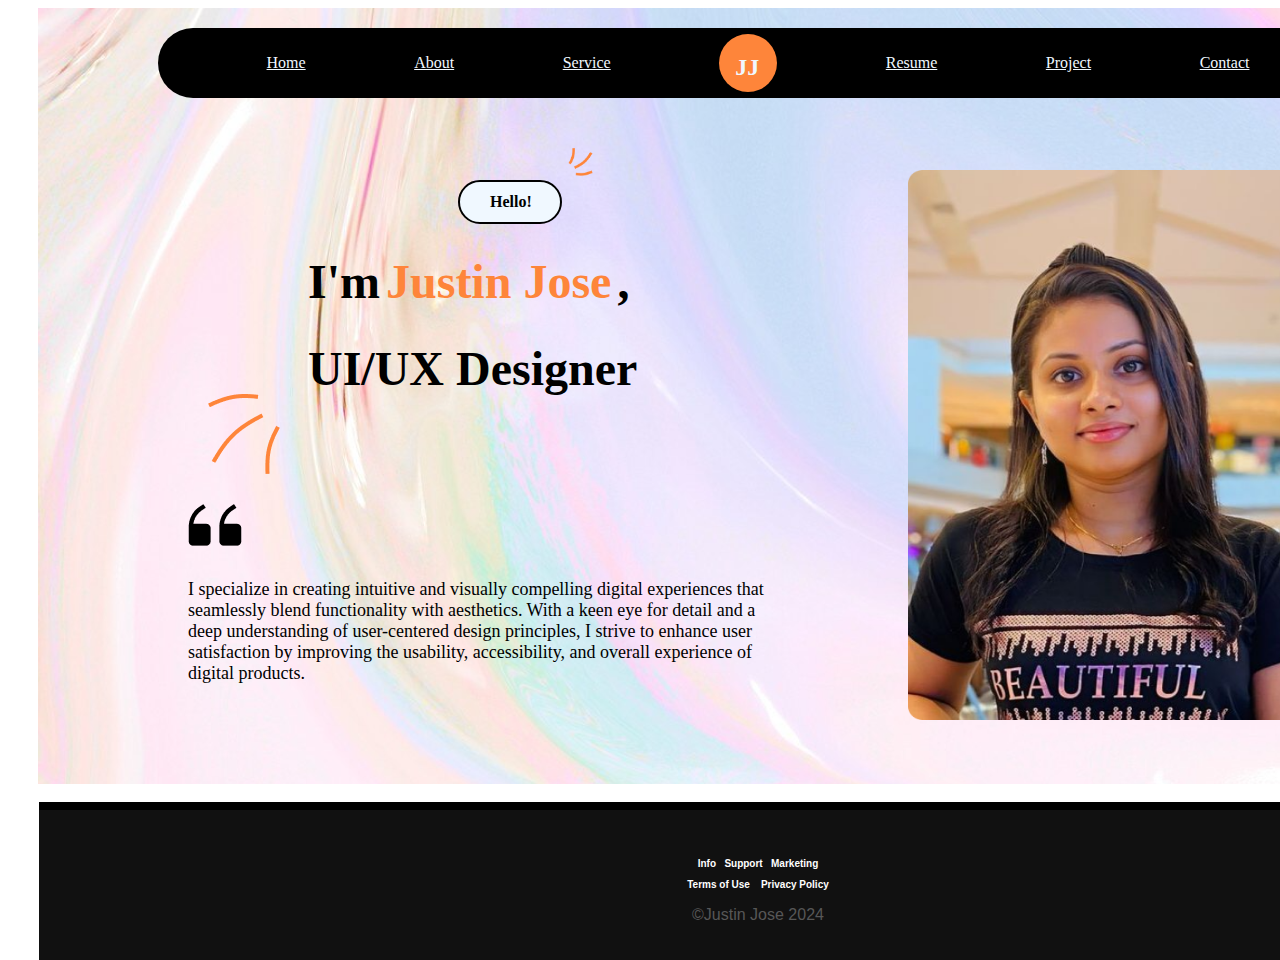
<file: index.html>
<!DOCTYPE html>
<html lang="en">
<head>
    <meta charset="UTF-8">
    <meta name="viewport" content="width=device-width, initial-scale=1.0">
    <title>Document</title>
    <link rel="stylesheet" href="Projectportfolio.css">
    <link rel="stylesheet" href="https://cdnjs.cloudflare.com/ajax/libs/font-awesome/6.6.0/css/all.min.css" integrity="sha512-Kc323vGBEqzTmouAECnVceyQqyqdsSiqLQISBL29aUW4U/M7pSPA/gEUZQqv1cwx4OnYxTxve5UMg5GT6L4JJg==" crossorigin="anonymous" referrerpolicy="no-referrer" />
</head>
<body>
    <div class="home">
        <img class="background" src="home1.png" alt="">
        
            <nav class="navigation">
            
            <a class="a" href="projectportfolio.html">Home</a>
            <a class="a" href="projectportfolioabout.html">About</a>
            <a class="a" href="projectportfolioservice.html">Service</a>
            <div class="jj">
                <h2 class="jjj">JJ</h4>

            </div>
            <a class="a" href="Resume.pdf">Resume</a>
            <a class="a" href="projectportfolioproject.html">Project</a>
            <a class="a" href="projectportfoliocontact.html">Contact</a>

        </nav>
        <div class="main">
        <img class="vector" src="Vector.png" alt="">
        <div class="hello">
            <h4 class="hello1">Hello!</h4></div>
            <img class="profile" src="profile.png" alt="">
            <div class="intro">
                <h1 class="im" >I'm</h1>
                <h1 class="name">Justin Jose</h1>
                <h1 class="coma">,</h1>
                <h1>UI/UX Designer</h1>  </div>
        </div>
        <img class="vct" src="vectrr.png" alt="">
        <img class="coma1" src="coma.png" alt="">
        <p class="parah">I specialize in creating intuitive and visually compelling digital experiences that seamlessly blend functionality with aesthetics. With a keen eye for detail and a deep understanding of user-centered design principles, I strive to enhance user satisfaction by improving the usability, accessibility, and overall experience of digital products.</p>
        


<footer>
    <div>
      <div class="social_icons">
        <i class="footer_icon fa-brands fa-facebook"></i>
        <i class="footer_icon fa-brands fa-square-instagram"></i>
        <i class="footer_icon fa-brands fa-square-x-twitter"></i>
      </div><br>
      <p class="footer_name">Info &nbsp; Support &nbsp; Marketing</p>
      <p class="footer_name">Terms of Use &nbsp;&nbsp; Privacy Policy</p>
      <p class="copyright">&copy;Justin Jose 2024</p>
    </div>
    </footer>
</div>
</body>
</html>
</file>
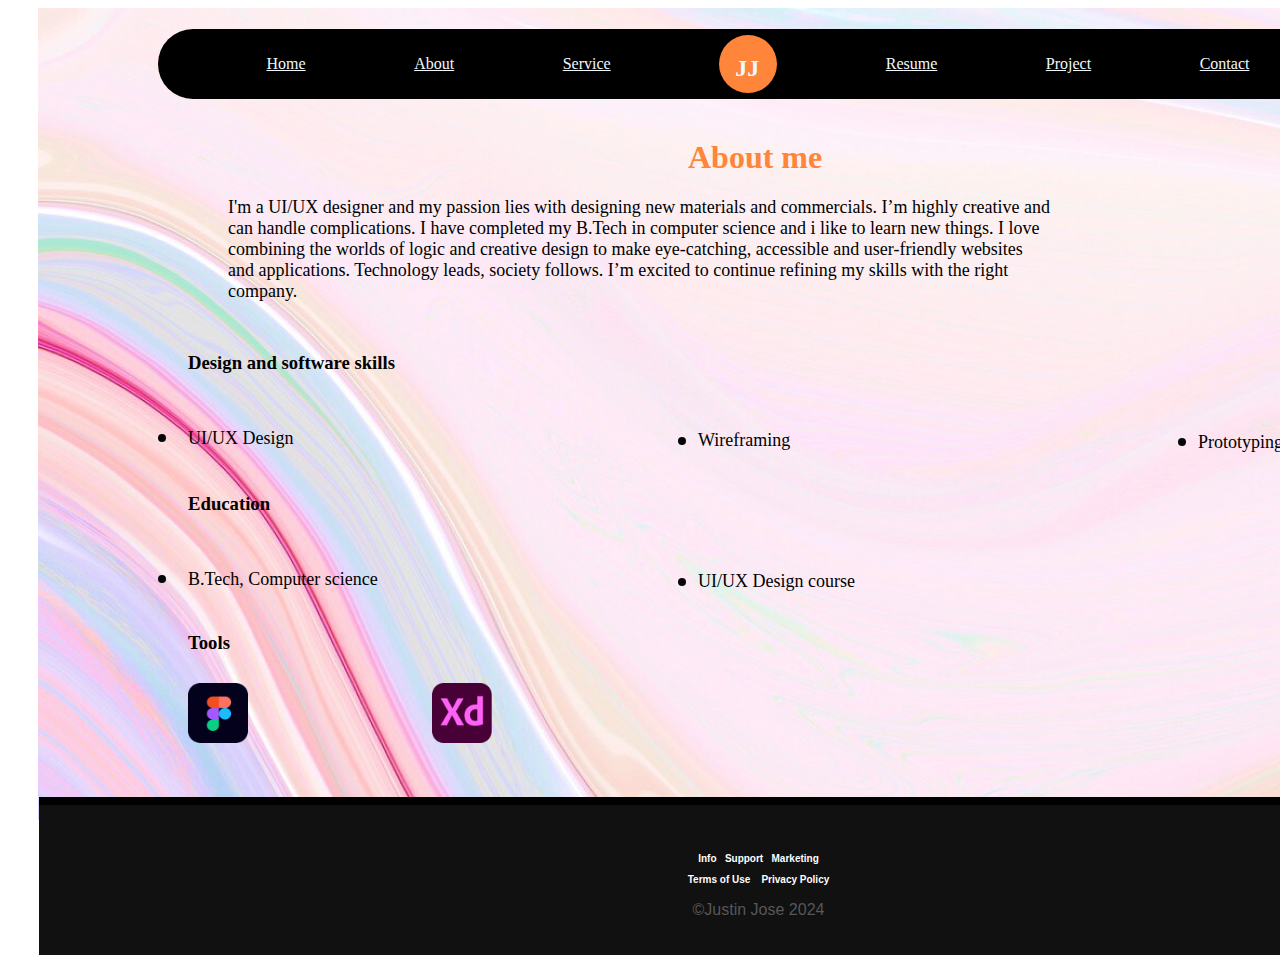
<file: projectportfolioabout.html>
<!DOCTYPE html>
<html lang="en">
<head>
    <meta charset="UTF-8">
    <meta name="viewport" content="width=device-width, initial-scale=1.0">
    <title>Document</title>
    <link rel="stylesheet" href="projectportfolioabout.css">
    <link rel="stylesheet" href="https://cdnjs.cloudflare.com/ajax/libs/font-awesome/6.6.0/css/all.min.css" integrity="sha512-Kc323vGBEqzTmouAECnVceyQqyqdsSiqLQISBL29aUW4U/M7pSPA/gEUZQqv1cwx4OnYxTxve5UMg5GT6L4JJg==" crossorigin="anonymous" referrerpolicy="no-referrer" />
</head>
<body>
    <div>
    <img class="background" src="about.png" alt="">
    
    <nav class="navigation">
            
        <a class="a" href="index.html">Home</a>
        <a class="a" href="projectportfolioabout.html">About</a>
        <a class="a" href="projectportfolioservice.html">Service</a>
        <div class="jj">
            <h2 class="jjj">JJ</h4>

        </div>
        <a class="a" href="Resume.pdf">Resume</a>
        <a class="a" href="projectportfolioproject.html">Project</a>
        <a class="a" href="projectportfoliocontact.html">Contact</a>

    </nav>
    <h1 class="about">About me</h1>
    <p class="aboutme">I'm a UI/UX designer and my passion lies with designing new materials and commercials. I’m highly creative and can handle complications. I have completed my B.Tech in computer science and i like to learn new things. I love combining the worlds of logic and creative design to make eye-catching, accessible and user-friendly websites and applications. Technology leads, society follows. I’m excited to continue refining my skills with the right company. </p>
<h3 class="design">Design and software skills</h3>

<div class="dot"></div>
<p class="ui">UI/UX Design</p>

<div class="dot1"></div>
<p class="wire">Wireframing</p>

<div class="dot2"></div>
<p class="proto">Prototyping</p>

<h3 class="edu">Education</h3>

<div class="dot3"></div>
<p class="btech">B.Tech, Computer science</p>

<div class="dot4"></div>
<p class="uiux">UI/UX Design course</p>

<h3 class="tool">Tools</h3>

<img class="figma" src="figma.png" alt="">
<img class="figma" src="xd.png" alt="">


<footer>
    <div>
      <div class="social_icons">
        <i class="footer_icon fa-brands fa-facebook"></i>
        <i class="footer_icon fa-brands fa-square-instagram"></i>
        <i class="footer_icon fa-brands fa-square-x-twitter"></i>
      </div><br>
      <p class="footer_name">Info &nbsp; Support &nbsp; Marketing</p>
      <p class="footer_name">Terms of Use &nbsp;&nbsp; Privacy Policy</p>
      <p class="copyright">&copy;Justin Jose 2024</p>
    </div>
    </footer>
</div>
</body>
</html>
</file>
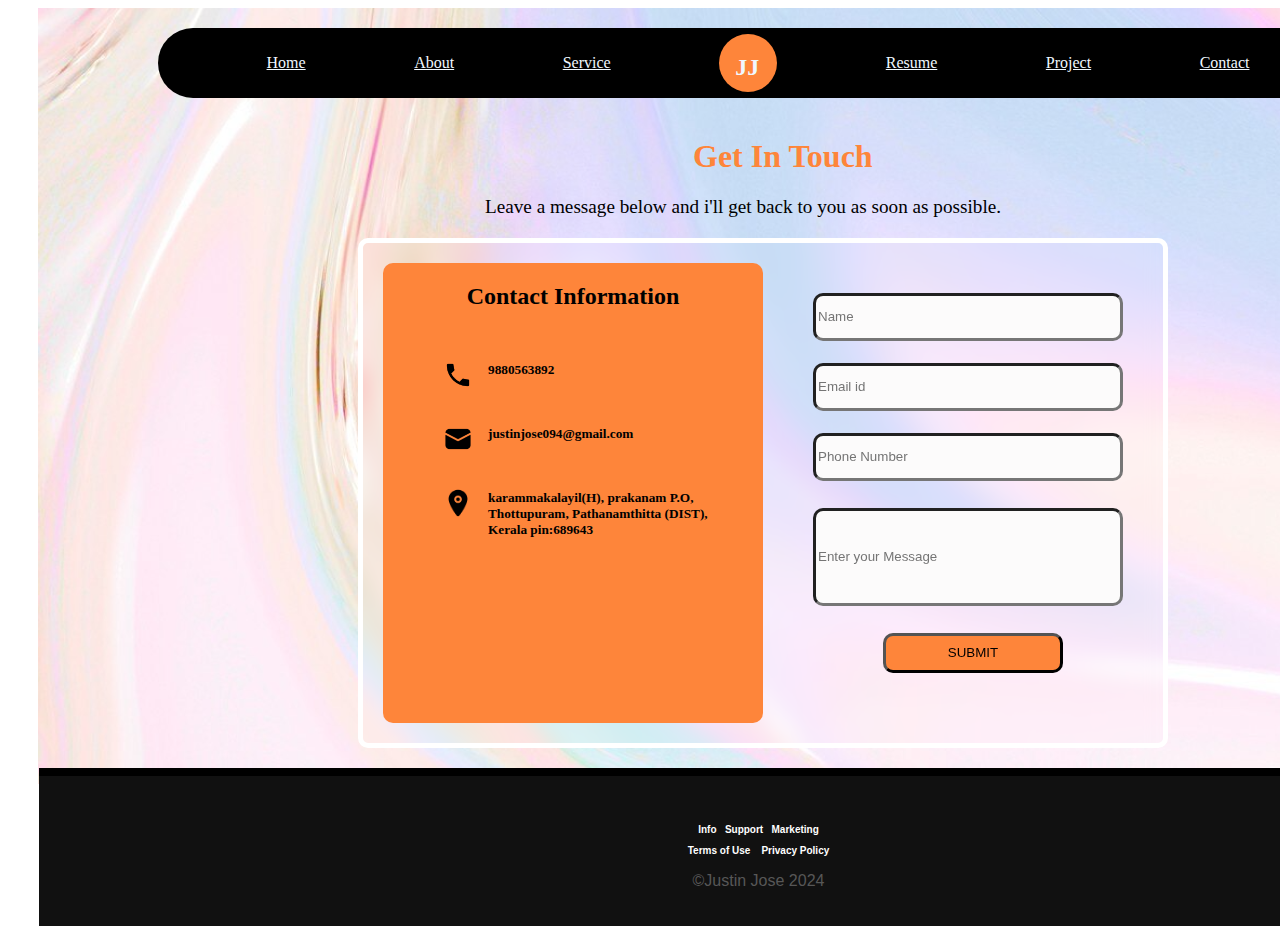
<file: projectportfoliocontact.html>
<!DOCTYPE html>
<html lang="en">
<head>
    <meta charset="UTF-8">
    <meta name="viewport" content="width=device-width, initial-scale=1.0">
    <title>Document</title>
    <link rel="stylesheet" href="projectportfoliocontact.css">
    <link rel="stylesheet" href="https://cdnjs.cloudflare.com/ajax/libs/font-awesome/6.6.0/css/all.min.css" integrity="sha512-Kc323vGBEqzTmouAECnVceyQqyqdsSiqLQISBL29aUW4U/M7pSPA/gEUZQqv1cwx4OnYxTxve5UMg5GT6L4JJg==" crossorigin="anonymous" referrerpolicy="no-referrer" />
</head>
<body>
    <div class="contact">
        <img class="background" src="home1.png" alt="">
        
            <nav class="navigation">
            
            <a class="a" href="index.html">Home</a>
            <a class="a" href="projectportfolioabout.html">About</a>
            <a class="a" href="projectportfolioservice.html">Service</a>
            <div class="jj">
                <h2 class="jjj">JJ</h4>

            </div>
            <a class="a" href="Resume.pdf">Resume</a>
            <a class="a" href="projectportfolioproject.html">Project</a>
            <a class="a" href="projectportfoliocontact.html">Contact</a>

        </nav>
        <h1 class="contact1">Get In Touch</h1>
        <p class="para1">Leave a message below and i'll get back to you as soon as possible.</p>

        <div class="main">
<div class="sub">
<h2 class="contactinfo">Contact Information</h2>

<div>
<img class="phone1" src="phone.png" alt="">
<h5 class="phone11">9880563892</h5>
</div>

<div>
<img class="mail" src="email.png" alt="">
<h5 class="mail11">justinjose094@gmail.com</h5>
</div>

<div>
<img class="location" src="location.png" alt="">
<h5 class="location11">karammakalayil(H), prakanam P.O, <br> Thottupuram, Pathanamthitta (DIST), <br> Kerala pin:689643</h5>
</div>

</div>
 <form action=""></form>
<input class="name" type="text" placeholder="Name" required>
<input class="email" type="email" placeholder="Email id" required>
<input class="phone" placeholder="Phone Number">
<input class="message" placeholder="Enter your Message">
<input class="submit" type="submit" value="SUBMIT">
        </div>


        <footer>
            <div>
              <div class="social_icons">
                <i class="footer_icon fa-brands fa-facebook"></i>
                <i class="footer_icon fa-brands fa-square-instagram"></i>
                <i class="footer_icon fa-brands fa-square-x-twitter"></i>
              </div><br>
              <p class="footer_name">Info &nbsp; Support &nbsp; Marketing</p>
              <p class="footer_name">Terms of Use &nbsp;&nbsp; Privacy Policy</p>
              <p class="copyright">&copy;Justin Jose 2024</p>
            </div>
            </footer>
</body>
</html>
</file>
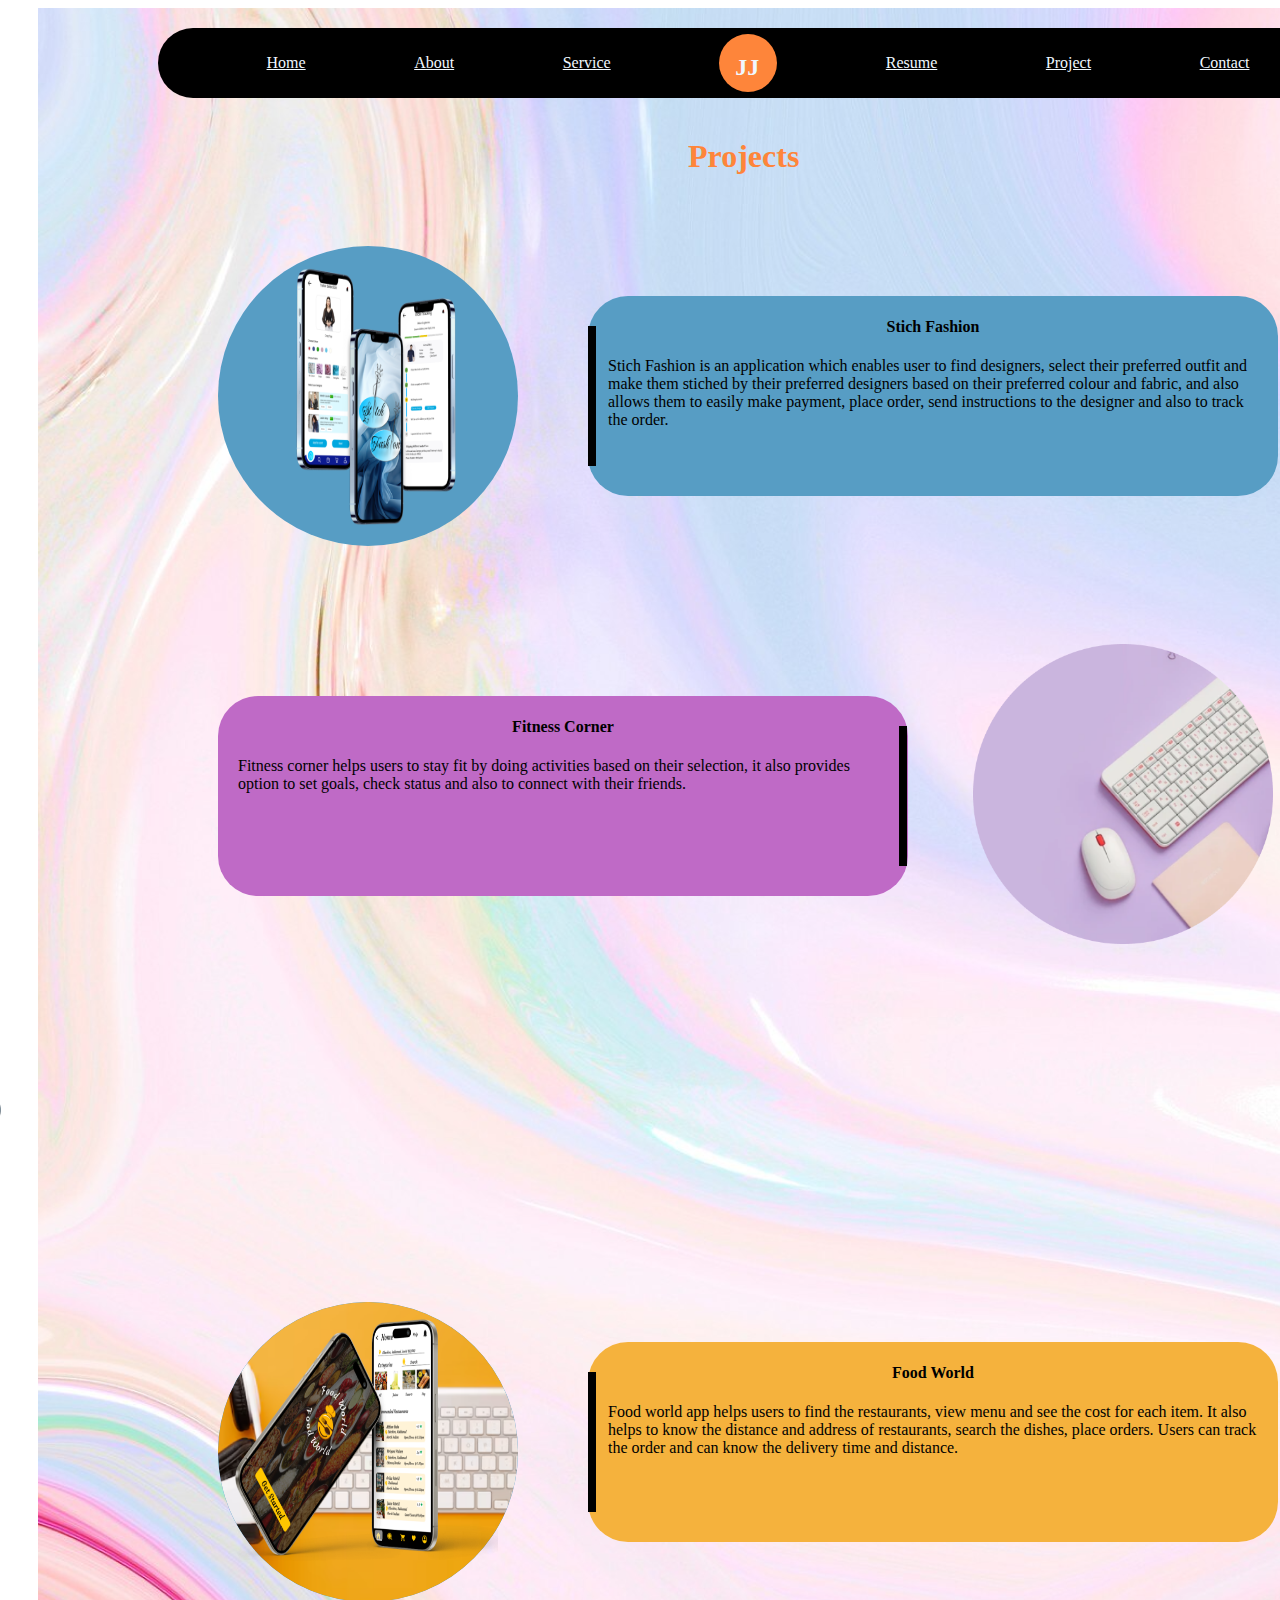
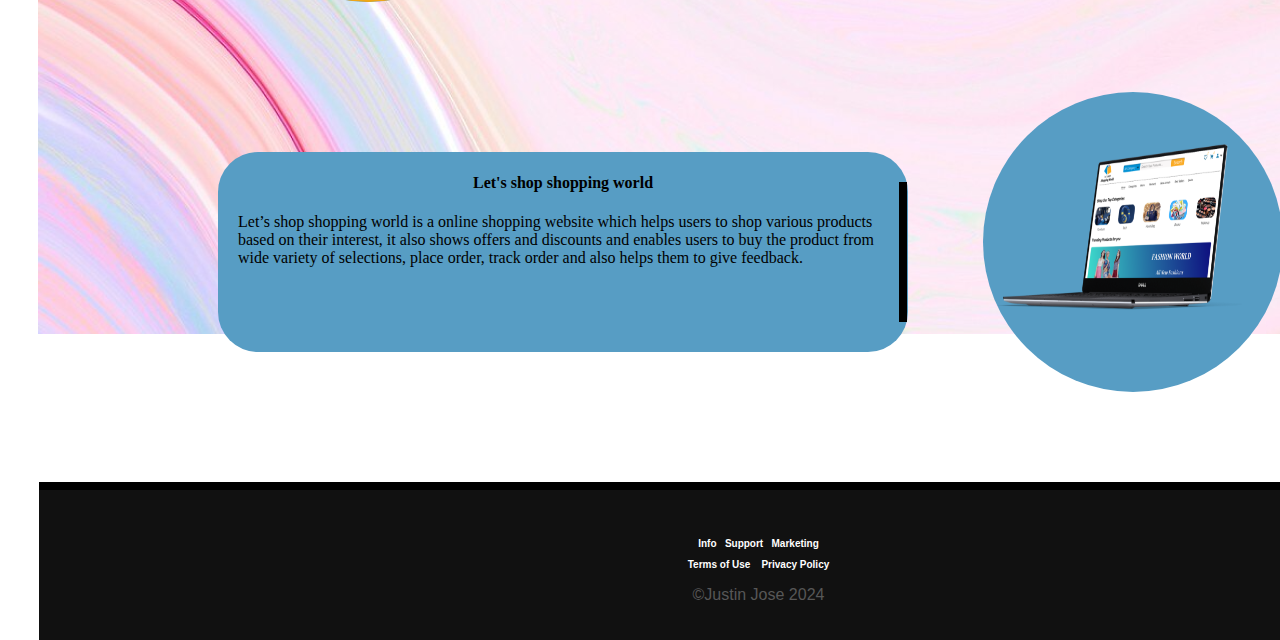
<file: projectportfolioproject.html>
<!DOCTYPE html>
<html lang="en">
<head>
    <meta charset="UTF-8">
    <meta name="viewport" content="width=device-width, initial-scale=1.0">
    <title>Document</title>
    <link rel="stylesheet" href="projectportfolioproject.css">
    <link rel="stylesheet" href="https://cdnjs.cloudflare.com/ajax/libs/font-awesome/6.6.0/css/all.min.css" integrity="sha512-Kc323vGBEqzTmouAECnVceyQqyqdsSiqLQISBL29aUW4U/M7pSPA/gEUZQqv1cwx4OnYxTxve5UMg5GT6L4JJg==" crossorigin="anonymous" referrerpolicy="no-referrer" />
</head>
<body>
    <img class="background" src="project1.png" alt="">
    
    <nav class="navigation">
            
        <a class="a" href="index.html">Home</a>
        <a class="a" href="projectportfolioabout.html">About</a>
        <a class="a" href="projectportfolioservice.html">Service</a>
        <div class="jj">
            <h2 class="jjj">JJ</h4>

        </div>
        <a class="a" href="Resume.pdf">Resume</a>
        <a class="a" href="projectportfolioproject.html">Project</a>
        <a class="a" href="projectportfoliocontact.html">Contact</a>

    </nav>
    <h1 class="project">Projects</h1>

    <div>
<div class="projectround1">
    <img class="projectround11" src="stichfashion.png" alt="">
</div>
<div class="projectsquare1">
    <div class="projectstick1"></div>
    <h4 class="projectheading1">Stich Fashion</h4>
    <p class="projectpara1">Stich Fashion is an application which enables user to find designers, select their preferred outfit and make them stiched by their preferred designers based on their preferred colour and fabric, and also allows them to easily make payment, place order, send instructions to the designer and also to track the order.</p>
</div>
    </div>

    <div>
        <div class="projectsquare2">
            <div class="projectstick2"></div>
            <h4 class="projectheading2">Fitness Corner</h4>
            <p class="projectpara2">Fitness corner helps users to stay fit by doing activities based on their selection, it also provides option to set goals, check status and also to connect with their friends. </p>
        </div>
        <div>
            <img class="projectround2" src="project2circle.png" alt="">
            <img class="projectround22" src="fitnesscorner.png" alt="">
        </div>
    </div>


    <div>
<div>
    <img class="projectround3" src="projectround3.png" alt="">
            <img class="projectround33" src="foodworld.png" alt="">
</div>
<div class="projectsquare3">
    <div class="projectstick3"></div>
    <h4 class="projectheading3">Food World</h4>
    <p class="projectpara3">Food world app helps users to find the restaurants, view menu and see the cost for each item. It also helps to know the distance and address of restaurants, search the dishes, place orders. Users can track the order and can know the delivery time and distance.</p>
</div>
    </div>


    <div>
        <div class="projectsquare4">
            <div class="projectstick4"></div>
            <h4 class="projectheading4">Let's shop shopping world</h4>
            <p class="projectpara4">Let’s shop shopping world is a online shopping website which helps users to shop various products based on their interest, it also shows offers and discounts and enables users to buy the product from wide variety of selections, place order, track order and also helps them to give feedback.</p>
        </div>
        <div>
            <div class="projectround4">
            <img class="projectround44" src="letshop.png" alt="">
        </div>
        </div>
    </div>

    <footer>
        <div>
          <div class="social_icons">
            <i class="footer_icon fa-brands fa-facebook"></i>
            <i class="footer_icon fa-brands fa-square-instagram"></i>
            <i class="footer_icon fa-brands fa-square-x-twitter"></i>
          </div><br>
          <p class="footer_name">Info &nbsp; Support &nbsp; Marketing</p>
          <p class="footer_name">Terms of Use &nbsp;&nbsp; Privacy Policy</p>
          <p class="copyright">&copy;Justin Jose 2024</p>
        </div>
        </footer>
</body>
</html>
</file>
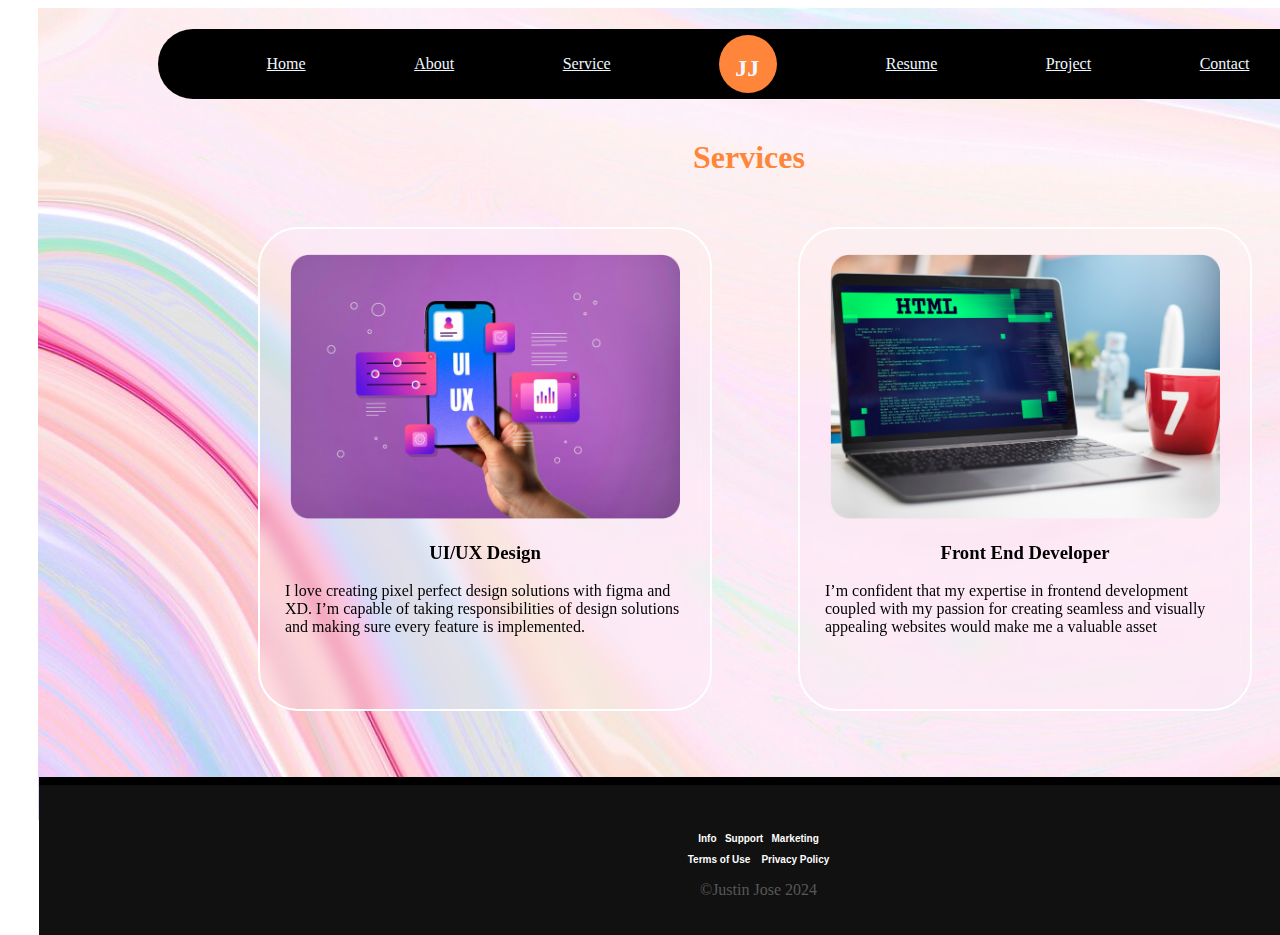
<file: projectportfolioservice.html>
<!DOCTYPE html>
<html lang="en">
<head>
    <meta charset="UTF-8">
    <meta name="viewport" content="width=device-width, initial-scale=1.0">
    <title>Document</title>
    <link rel="stylesheet" href="projectportfolioservice.css">
    <link rel="stylesheet" href="https://cdnjs.cloudflare.com/ajax/libs/font-awesome/6.6.0/css/all.min.css" integrity="sha512-Kc323vGBEqzTmouAECnVceyQqyqdsSiqLQISBL29aUW4U/M7pSPA/gEUZQqv1cwx4OnYxTxve5UMg5GT6L4JJg==" crossorigin="anonymous" referrerpolicy="no-referrer" />
</head>
<body>
    <img class="background" src="about.png" alt="">
    
    <nav class="navigation">
            
        <a class="a" href="index.html">Home</a>
        <a class="a" href="projectportfolioabout.html">About</a>
        <a class="a" href="projectportfolioservice.html">Service</a>
        <div class="jj">
            <h2 class="jjj">JJ</h4>

        </div>
        <a class="a" href="Resume.pdf">Resume</a>
        <a class="a" href="projectportfolioproject.html">Project</a>
        <a class="a" href="">Contact</a>

    </nav>
    <h1 class="service">Services</h1>
    <div>

<div class="div1">
<img class="uiux" src="uiux.png" alt="">
<h3 class="ui">UI/UX Design</h3>
<p class="parag1">I love creating pixel perfect design solutions with figma and XD. I’m capable of taking responsibilities of design solutions and making sure every feature is implemented.</p>
</div>

<div class="div2">
    <img class="frontend" src="frontend.png" alt="">
    <h3 class="front">Front End Developer</h3>
    <p class="parag2">I’m confident that my expertise in frontend development coupled with my passion for creating seamless and visually appealing websites would make me a valuable asset</p>
    </div>

    </div>

    <footer>
        <div>
          <div class="social_icons">
            <i class="footer_icon fa-brands fa-facebook"></i>
            <i class="footer_icon fa-brands fa-square-instagram"></i>
            <i class="footer_icon fa-brands fa-square-x-twitter"></i>
          </div><br>
          <p class="footer_name">Info &nbsp; Support &nbsp; Marketing</p>
          <p class="footer_name">Terms of Use &nbsp;&nbsp; Privacy Policy</p>
          <p class="copyright">&copy;Justin Jose 2024</p>
        </div>
        </footer>

</body>
</html>
</file>
<file: Projectportfolio.css>
.navigation{
    background-color: black;
    height: 70px;
    width: 1200px;
    border-radius: 50px;
    margin-left: 150px;
    margin-top: -760px;
     position: relative; 
    display: flex;
    align-items: center;
    justify-content: space-evenly;
}
.a{
color: aliceblue;
position: relative;
}


.jj{
    width: 58px;
    height: 58px;
    border-radius: 50px;
    color: aliceblue;
    background-color: #FE853A;
    /* margin-left: 450px; */
}
.jjj{
    padding-left: 16px;
}
.home{
    position: absolute;
}
.background{
margin-left: 30px;
}
.hello{
    width: 100px;
    height: 40px;
    border-radius:40px;
    border-color: black;
    border-width: 2px;
    border-style: double;
    background-color: aliceblue;
    position: absolute;
    margin-left: 450px;

}
.hello1{
  top: -10px;
    padding-left: 30px;
    position: absolute;
}
.vector{
    margin-left: 560px;
    margin-top: 50px;
    width: 25px;
}
.profile{
    width: 400px;
    height: 550px;
    margin-top: -10px;
    margin-left: 900px;
    position: relative;
}
.name{
    color: #FE853A;
    display: inline;
}
.im{
    display: inline;
}
.intro{
    font-size: x-large;
    position: absolute;
    margin-top: -470px;
    margin-left: 300px;
}
.coma{
    display: inline;
}


 .coma1{
    position: absolute;
    margin-top: -220px;
    margin-left: 180px;
}  

 .parah{
    margin-top: -145px;
    font-size: large;
    margin-left: 180px;
    margin-right: 700px;
 }
 .vct{
    margin-top: -330px;
    position: absolute;
margin-left: 200px;
 }

 footer{
    background-color: rgb(17, 17, 17);
    border-top: 8px solid black;
    width: 1438px;
    height: 150px;
    display: flex;
    align-items: center;
    justify-content: center;
    text-align: center;
    position: absolute;
    margin-left: 31px;
    margin-top: 100px;
  }

  .social_icons{
   
    display: flex;
    align-items: center;
    justify-content: space-around;
  }
  .footer_icon{
    font-size: 30px;
    color: white;
  }

  .footer_name{
    font-family: 'Poppins', sans-serif;
    font-size: 10px;
    font-weight: bolder;
    color: white;
  }
  .copyright{
    font-family: 'Poppins', sans-serif;
    color: rgb(87, 87, 87);
  }
</file>
<file: projectportfolioabout.css>
.navigation{
    background-color: black;
    height: 70px;
    width: 1200px;
    border-radius: 50px;
    margin-left: 150px;
    margin-top: -795px; 
     position: relative; 
    display: flex;
    align-items: center;
    justify-content: space-evenly;
}
.background{
    margin-left: 30px;
    }
    .a{
        color: aliceblue;
        position: relative;
        }
        
        
        .jj{
            width: 58px;
            height: 58px;
            border-radius: 50px;
            color: aliceblue;
            background-color: #FE853A;
            /* margin-left: 450px; */
        }
        .jjj{
            padding-left: 16px;
        }
        .about{
            color: #FE853A;
            margin-left: 680px;
            margin-top: 40px;
        }
        .aboutme{
            margin-left: 220px;
            margin-right: 220px;
            font-size: large;
            font-style:normal;
        }
        .design{
            margin-left:180px ;
            margin-top: 50px;
        }
    .dot{
        width: 8px;
        height: 8px;
        border-radius: 50%;
        background-color: #060606;
        margin-left: 150px;
       position: relative;
       margin-top: 60px;
    }
    .ui{
        position: relative;
        margin-left: 180px;
        font-size: large;
        margin-top: -14px;
    }
   
    .dot1{
        width: 8px;
        height: 8px;
        border-radius: 50%;
        background-color: #060606;
        margin-left: 670px;
       position: relative;
       margin-top: -30px;
    }
    .wire{
        position: relative;
        margin-left: 690px;
        font-size: large;
        margin-top: -15px;

    }
    .dot2{
        width: 8px;
        height: 8px;
        border-radius: 50%;
        background-color: #060606;
        margin-left: 1170px;
       position: relative;
       margin-top: -31px;
    }
   
    .proto{
        position: relative;
        margin-left: 1190px;
        font-size: large;
        margin-top: -14px;
    }
    .edu{
        margin-left:180px ;
        margin-top: 40px;
    }

    .dot3{
        width: 8px;
        height: 8px;
        border-radius: 50%;
        background-color: #060606;
        margin-left: 150px;
       position: relative;
       margin-top: 60px;
    }
    .btech{
        position: relative;
        margin-left: 180px;
        font-size: large;
        margin-top: -14px;
    }
  
    .dot4{
        width: 8px;
        height: 8px;
        border-radius: 50%;
        background-color: #060606;
        margin-left: 670px;
       position: relative;
       margin-top: -30px;
    }
    .uiux{
        position: relative;
        margin-left: 690px;
        font-size: large;
        margin-top: -15px;

    }
    .tool{
        margin-left:180px ;
        margin-top: 40px;
    }
    .figma{
        width: 60px;
        height: 60px;
        margin-left: 180px;
        margin-top: 10px;
    }


    footer{
        background-color: rgb(17, 17, 17);
        border-top: 8px solid black;
        width: 1439px;
        height: 150px;
        display: flex;
        align-items: center;
        justify-content: center;
        text-align: center;
        position: absolute;
        margin-left: 31px;
        margin-top: 50px;
      }
    
      .social_icons{
       
        display: flex; 
        align-items: center;
        justify-content: space-around;
       
      }
      .footer_icon{
        font-size: 30px;
        color: white;
      
      }
    
      .footer_name{
        font-family: 'Poppins', sans-serif;
        font-size: 10px;
        font-weight: bolder;
        color: white;
      }
      .copyright{
        font-family: 'Poppins', sans-serif;
        color: rgb(87, 87, 87);
      }
</file>
<file: projectportfoliocontact.css>
.navigation{
    background-color: black;
    height: 70px;
    width: 1200px;
    border-radius: 50px;
    margin-left: 150px;
    margin-top: -760px;
     position: relative; 
    display: flex;
    align-items: center;
    justify-content: space-evenly;
}
.a{
color: aliceblue;
position: relative;
}


.jj{
    width: 58px;
    height: 58px;
    border-radius: 50px;
    color: aliceblue;
    background-color: #FE853A;
    /* margin-left: 450px; */
}
.jjj{
    padding-left: 16px;
}
.contact{
    position: absolute;
}
.background{
margin-left: 30px;
}
.contact1{
    color: #FE853A;
    margin-left: 685px;
    margin-top: 40px;
}
.para1{
    font-size: larger;
    text-align: center;
}
.main{
    width: 800px;
    height: 500px;
    /* background-color: aquamarine; */
    position: absolute;
    margin-left: 350px;
    backdrop-filter: blur(10px);
            border: 5px solid white;
            border-radius: 10px;
}
.sub{
    width: 380px;
    height: 460px;
    background-color:#FE853A;
    border-radius: 10px;
    margin-left: 20px;
    margin-top: 20px;
}
.contactinfo{
   text-align: center;
    padding-top: 20px;
}

.name{
    background-color: rgb(252, 251, 251);
    position: absolute;
    margin-left: 450px;
    margin-top: -430px;
    border-radius: 10px;
    width: 300px;
    height: 40px;
    border-width: 3px;
}
.email{
    background-color: rgb(252, 251, 251);
    position: absolute;
    margin-left: 450px;
    margin-top: -360px;
    border-radius: 10px;
    width: 300px;
    height: 40px;
    border-width: 3px;
}
.phone{
    background-color: rgb(252, 251, 251);
    position: absolute;
    margin-left: 450px;
    margin-top: -290px;
    border-radius: 10px;
    width: 300px;
    height: 40px; 
    border-width: 3px;
}
.message{
    background-color: rgb(252, 251, 251);
    position: absolute;
    margin-left: 450px;
    margin-top: -215px;
    border-radius: 10px;
    width: 300px;
    height: 90px; 
    border-width: 3px;
    padding-top: -20px;
}
.submit{
    background-color:#FE853A;
    position: absolute;
    margin-left: 520px;
    margin-top: -90px;
    border-radius: 10px;
    width: 180px;
    height: 40px; 
    border-width: 3px;
}
.phone1{
width: 30px;
height: 30px;
}
.mail{
    width: 30px;
    height: 30px;
}
.location{
    width: 30px;
    height: 30px;
}
.phone1{
    margin-top: 30px;
    margin-left: 60px;
}
.phone11{
    margin-left: 105px;
    position: absolute;
    margin-top: -32px;
}
.mail{
    margin-top: 30px;
    margin-left: 60px;
}
.mail11{
    margin-left: 105px;
    position: absolute;
    margin-top: -32px;
}
.location{
    margin-top: 30px;
    margin-left: 60px;
}
.location11{
    margin-left: 105px;
    position: absolute;
    margin-top: -32px;
}


footer{
    background-color: rgb(17, 17, 17);
    border-top: 8px solid black;
    width: 1439px;
    height: 150px;
    display: flex;
    align-items: center;
    justify-content: center;
    text-align: center;
    position: absolute;
    margin-left: 31px;
    margin-top: 530px;
  }

  .social_icons{
   
    display: flex; 
    align-items: center;
    justify-content: space-around;
   
  }
  .footer_icon{
    font-size: 30px;
    color: white;
  
  }

  .footer_name{
    font-family: 'Poppins', sans-serif;
    font-size: 10px;
    font-weight: bolder;
    color: white;
  }
  .copyright{
    font-family: 'Poppins', sans-serif;
    color: rgb(87, 87, 87);
  }
</file>
<file: projectportfolioproject.css>
.navigation{
    background-color: black;
    height: 70px;
    width: 1200px;
    border-radius: 50px;
    margin-left: 150px;
    margin-top: -1910px; 
     position: relative; 
    display: flex;
    align-items: center;
    justify-content: space-evenly;
}
.background{
    margin-left: 30px;
    }
    .a{
        color: aliceblue;
        position: relative;
        }
        
        
        .jj{
            width: 58px;
            height: 58px;
            border-radius: 50px;
            color: aliceblue;
            background-color: #FE853A;
            /* margin-left: 450px; */
        }
        .jjj{
            padding-left: 16px;
        }
        .project{
            color: #FE853A;
            margin-left: 680px;
            margin-top: 40px;
        }
        .projectround1{
            width: 300px;
            height: 300px;
            border-radius: 50%;
            background-color:#579DC4;
            position: absolute;
            margin-left: 210px;
            margin-top: 50px;
        }
        .projectround1:hover{
            transform: scale(1.1);
            transition: 2s;
        }
        .projectround11{
            width: 300px;
            height: 300px;
        }
        .projectsquare1{
            width: 690px;
            height: 200px;
            background-color: #579DC4;
            border-radius: 40px;
            position: absolute;
            margin-top: 100px;
            margin-left: 580px;
        }

        .projectsquare1:hover{
            transform: scale(1.1);
            transition: 2s;
        }
        .projectstick1{
            width: 8px;
            height: 140px;
            background-color: black;
            position: absolute;
            margin-top: 30px;
        }
        .projectheading1{
            text-align: center;
        }
        .projectpara1{
            padding-left: 20px;
            padding-right: 20px;
        }



        .projectsquare2{
            width: 690px;
            height: 200px;
            background-color: #BF6AC6;
            border-radius: 40px;
            position: absolute;
            margin-top: 500px;
            margin-left: 210px;
        }
        .projectsquare2:hover{
            transform: scale(1.1);
            transition: 2s;
        }

        .projectstick2{
            width: 8px;
            height: 140px;
            background-color: black;
            position: absolute;
            margin-top: 30px;
            margin-left: 681px;
        }
        .projectheading2{
            text-align: center;
        }
        .projectpara2{
            padding-left: 20px;
            padding-right: 20px;
        }
       
        .projectround22{
            width: 300px;
            height: 300px;
            margin-left: -300px;
        }
        .projectround2{
            width: 300px;
            height: 300px;
            margin-top: 448px;
            margin-left: 965px;
        }
      

        .projectround3{
            width: 300px;
            height: 300px;
            border-radius: 50%;
            background-color:#579DC4;
            position: absolute;
            margin-left: 210px;
            margin-top: 50px;
        }

      
        .projectround33{
            width: 300px;
            height: 300px;
            position: absolute;
            margin-left: 190px;
            margin-top: 30px;
        }
        .projectsquare3{
            width: 690px;
            height: 200px;
            background-color: #F5B23D;
            border-radius: 40px;
            position: absolute;
            margin-top: 90px;
            margin-left: 580px;
        }

        .projectsquare3:hover{
            transform: scale(1.1);
            transition: 2s;
        }

        .projectstick3{
            width: 8px;
            height: 140px;
            background-color: black;
            position: absolute;
            margin-top: 30px;
        }
        .projectheading3{
            text-align: center;
        }
        .projectpara3{
            padding-left: 20px;
            padding-right: 20px;
        }



        
        .projectsquare4{
            width: 690px;
            height: 200px;
            background-color: #579DC4;
            border-radius: 40px;
            position: absolute;
            margin-top: 500px;
            margin-left: 210px;
        }

        .projectsquare4:hover{
            transform: scale(1.1);
            transition: 2s;
        }

        .projectstick4{
            width: 8px;
            height: 140px;
            background-color: black;
            position: absolute;
            margin-top: 30px;
            margin-left: 681px;
        }
        .projectheading4{
            text-align: center;
        }
        .projectpara4{
            padding-left: 20px;
            padding-right: 20px;
        }
       
        .projectround44{
            width: 300px;
            height: 320px;
            margin-left: -20px;
            margin-top: -25px;
        }
        .projectround4{
            width: 300px;
            height: 300px;
            border-radius: 50%;
            background-color:#579DC4;
            position: absolute;
            margin-left: 975px;
            margin-top: 440px;
         
        }

        .projectround4:hover{
            transform: scale(1.1);
            transition: 2s;
        }

        
footer{
    background-color: rgb(17, 17, 17);
    border-top: 8px solid black;
    width: 1439px;
    height: 150px;
    display: flex;
    align-items: center;
    justify-content: center;
    text-align: center;
    position: absolute;
    margin-left: 31px;
    margin-top: 830px;
  }

  .social_icons{
   
    display: flex; 
    align-items: center;
    justify-content: space-around;
   
  }
  .footer_icon{
    font-size: 30px;
    color: white;
  
  }

  .footer_name{
    font-family: 'Poppins', sans-serif;
    font-size: 10px;
    font-weight: bolder;
    color: white;
  }
  .copyright{
    font-family: 'Poppins', sans-serif;
    color: rgb(87, 87, 87);
  }
</file>
<file: projectportfolioservice.css>
.navigation{
    background-color: black;
    height: 70px;
    width: 1200px;
    border-radius: 50px;
    margin-left: 150px;
    margin-top: -795px; 
     position: relative; 
    display: flex;
    align-items: center;
    justify-content: space-evenly;
}
.background{
    margin-left: 30px;
    }
    .a{
        color: aliceblue;
        position: relative;
        }
        .jj{
            width: 58px;
            height: 58px;
            border-radius: 50px;
            color: aliceblue;
            background-color: #FE853A;
            /* margin-left: 450px; */
        }
        .jjj{
            padding-left: 16px;
        }
        .service{
            color: #FE853A;
            margin-left: 685px;
            margin-top: 40px;
        }
        .div1{
            width: 450px;
            height: 480px;
            /* background-color: #e4e2e2; */
            position: absolute;
            margin-left: 250px;
            margin-top: 30px;
            border-radius: 40px;
            backdrop-filter: blur(10px);
            border: 2px solid white;
        }
        .uiux{
          padding-left: 30px;
          padding-top: 25px;
          width: 390px;
        }
        .ui{
text-align: center;
        }
        .parag1{
padding-left: 25px;
padding-right: 25px;
        }

        .div2{
            width: 450px;
            height: 480px;
            /* background-color: #FE853A; */
            position: absolute;
            margin-left: 790px;
            margin-top: 30px;
            border-radius: 40px;
            backdrop-filter: blur(10px);
            border: 2px solid white;
        }
        .frontend{
          padding-left: 30px;
          padding-top: 25px;
          width: 390px;
        }
        .front{
text-align: center;
        }
        .parag2{
padding-left: 25px;
padding-right: 25px;
        }


        footer{
            background-color: rgb(17, 17, 17);
            border-top: 8px solid black;
            width: 1439px;
            height: 150px;
            display: flex;
            align-items: center;
            justify-content: center;
            text-align: center;
            position: absolute;
            margin-left: 31px;
            margin-top: 580px;
          }
        
          .social_icons{
           
            display: flex; 
            align-items: center;
            justify-content: space-around;
           
          }
          .footer_icon{
            font-size: 30px;
            color: white;
          
          }
        
          .footer_name{
            font-family: 'Poppins', sans-serif;
            font-size: 10px;
            font-weight: bolder;
            color: white;
          }
          .copyright{
            /* font-family: 'Poppins', sans-serif; */
            color: rgb(87, 87, 87);
          }
</file>
